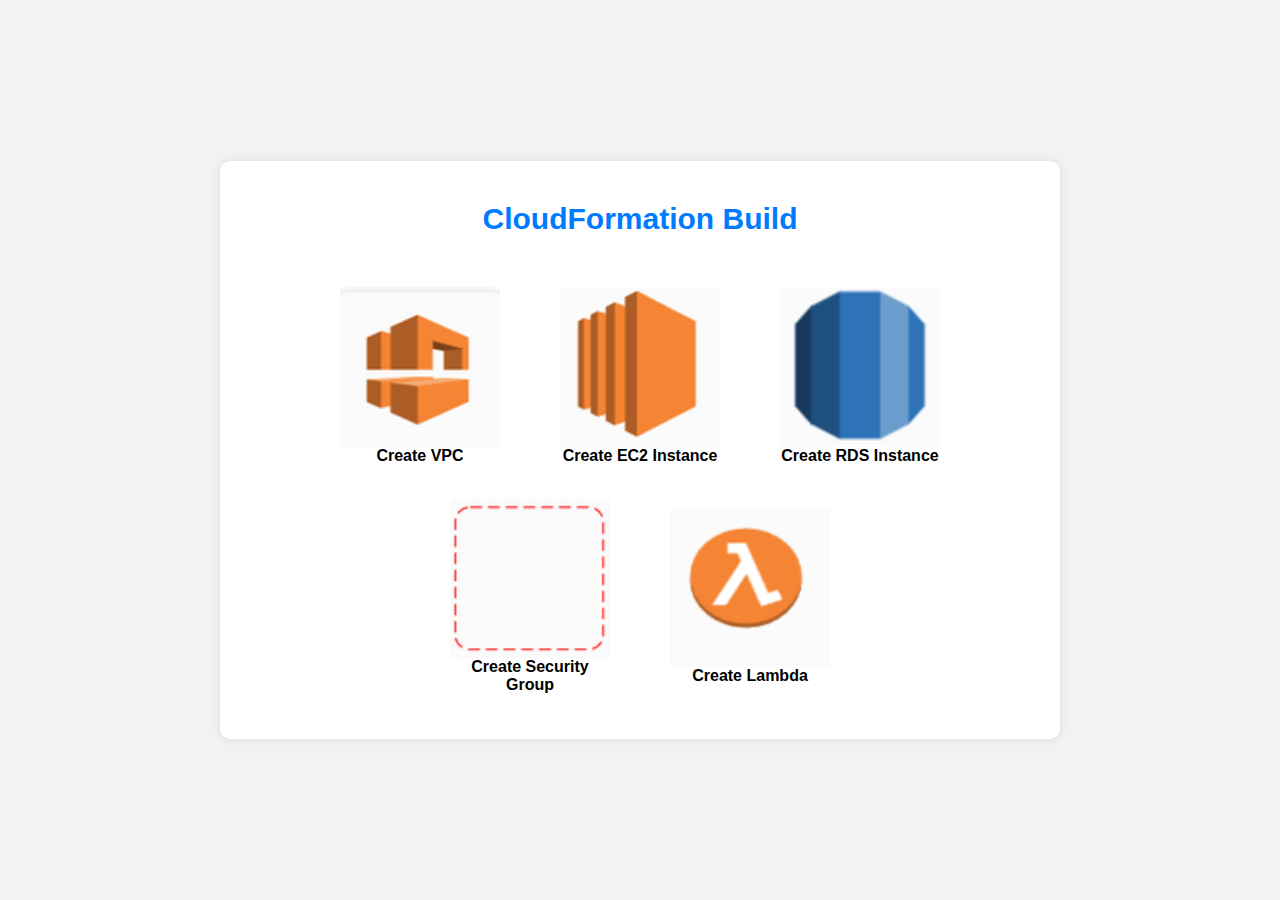
<file: index.html>
<!DOCTYPE html>
<html>
<head>
  <title>CloudFormation Build</title>
  <link rel="stylesheet" href="styles.css">
  <!-- Add Font Awesome -->
  <link rel="stylesheet" href="https://cdnjs.cloudflare.com/ajax/libs/font-awesome/6.0.0-beta3/css/all.min.css" integrity="sha512-ADw4ePFiE1DakDH9P/5VRxveiWn+yvIZ2xouVvVMyObg5oGy5uPQJBFVqRJhDL6OnK4JFpCOcGynLMenfSNGw==" crossorigin="anonymous" referrerpolicy="no-referrer" />
</head>
<body>
  <div class="container">
    <h1>CloudFormation Build</h1>
    <div class="resource-buttons">
      <button class="resource-button" id="createVPC">
        <img src="images/VPC.png" alt="VPC Icon">
        Create VPC
      </button>
      <button class="resource-button" id="createEC2Instance">
        <img src="images/EC2.png" alt="EC2 Icon">
        Create EC2 Instance
      </button>
      <button class="resource-button" id="createRDSInstance">
        <img src="images/RDS.png" alt="RDS Icon">
        Create RDS Instance
      </button>
      <button class="resource-button" id="createSecurityGroup">
        <img src="images/SecurityGroup.png" alt="Security Group Icon">
        Create Security Group
      </button>
      <button class="resource-button" id="createLambda">
        <img src="images/Lambda.png" alt="Lambda Icon">
        Create Lambda
      </button>
      <!-- Add more buttons for other resources as needed -->
    </div>
    <pre id="cloudFormationOutput"></pre>
  </div>
  <script src="script.js"></script>
</body>
</html>
</file>
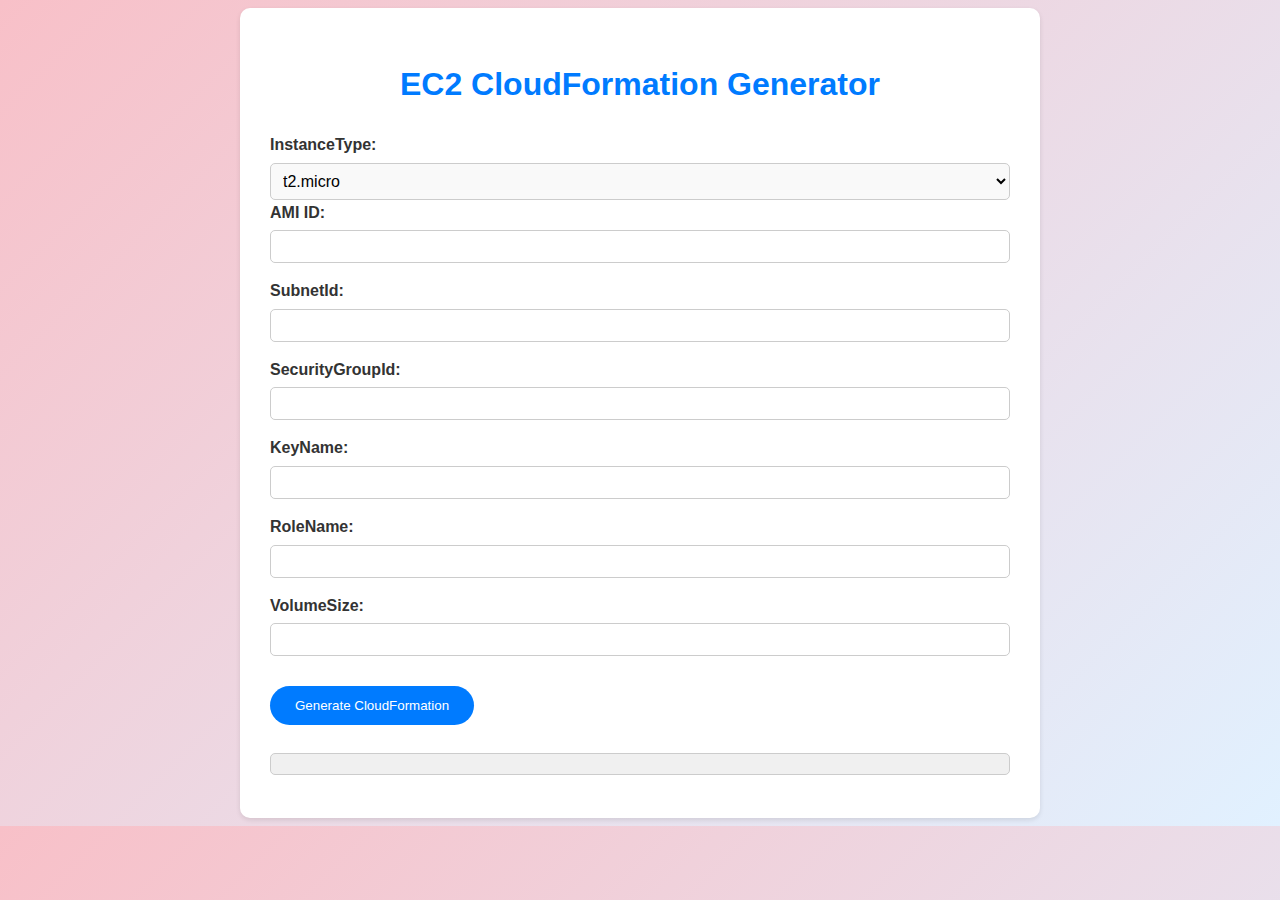
<file: ec2/ec2.html>
<!DOCTYPE html>
<html>
<head>
  <title>SecurityGroup CloudFormation Generator</title>
  <link rel="stylesheet" href="styles.css">
</head>
<body>
  <div class="container">
    <h1>EC2 CloudFormation Generator</h1>
    <form id="cloudFormationForm">
      <label for="InstanceType">InstanceType:</label>
      <select id="InstanceType" name="InstanceType">
        <option value="t2.micro">t2.micro</option>
        <option value="t2.small">t2.small</option>
        <option value="m5.large">m5.large</option>
        <!-- Add more options for other instance types if needed -->
      </select>
      <label for="AMI ID">AMI ID:</label>
      <input type="text" id="AMI ID" name="AMI ID">
      <label for="SubnetId">SubnetId:</label>
      <input type="text" id="SubnetId" name="SubnetId">
      <label for="SubnetId">SecurityGroupId:</label>
      <input type="text" id="SecurityGroupId" name="SecurityGroupId">
      <label for="KeyName">KeyName:</label>
      <input type="text" id="KeyName" name="KeyName">
      <label for="IamInstanceProfile">RoleName:</label>
      <input type="text" id="RoleName" name="RoleName">
      <label for="VolumeSize">VolumeSize:</label>
      <input type="text" id="VolumeSize" name="VolumeSize">
      <button type="submit">Generate CloudFormation</button> 
    </form>
    <pre id="cloudFormationOutput"></pre>
  </div>
  <script src="script.js"></script>
</body>
</html>
</file>
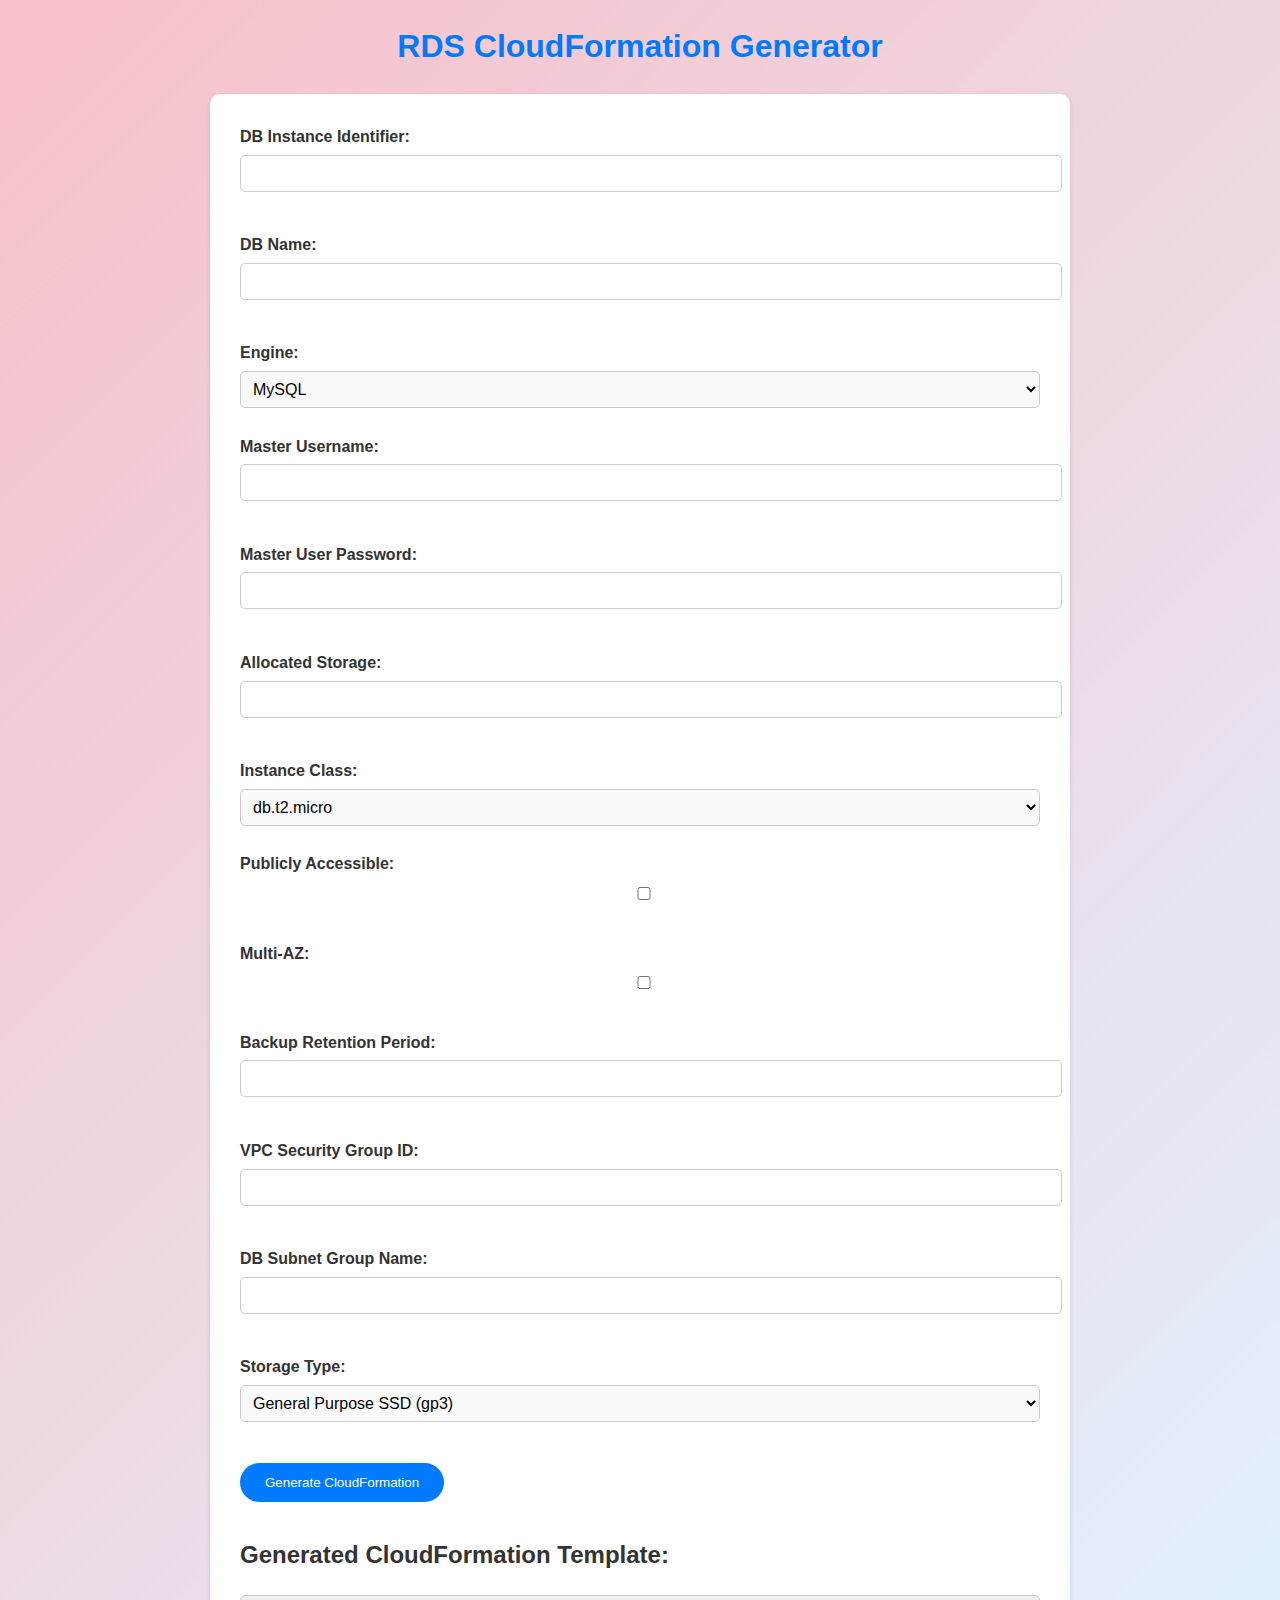
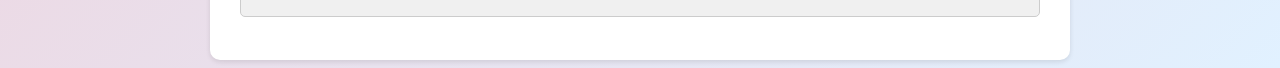
<file: rds/rds.html>
<!DOCTYPE html>
<html>

<head>
  <title>RDS CloudFormation Generator</title>
</head>

<body>
  <h1>RDS CloudFormation Generator</h1>

  <link rel="stylesheet" type="text/css" href="styles.css">

  <div class="container">
    <form id="rdsForm">
      <label for="DBInstanceIdentifier">DB Instance Identifier:</label>
      <input type="text" id="DBInstanceIdentifier" name="DBInstanceIdentifier"><br><br>

      <label for="DBName">DB Name:</label>
      <input type="text" id="DBName" name="DBName"><br><br>


      <label for="Engine">Engine:</label>
      <select id="Engine" name="Engine">
        <option value="mysql">MySQL</option>
        <option value="postgres">PostgreSQL</option>
      </select><br><br>

      <!-- <label for="EngineVersion">Engine Version:</label>
    <select id="EngineVersion" name="EngineVersion">
      <option value="5.7">5.7</option>
      <option value="8.0">8.0</option>
      添加其他引擎版本选项 -->
      <!-- </select><br><br> -->

      <label for="MasterUsername">Master Username:</label>
      <input type="text" id="MasterUsername" name="MasterUsername"><br><br>

      <label for="MasterUserPassword">Master User Password:</label>
      <input type="password" id="MasterUserPassword" name="MasterUserPassword"><br><br>

      <label for="AllocatedStorage">Allocated Storage:</label>
      <input type="number" id="AllocatedStorage" name="AllocatedStorage"><br><br>

      <label for="InstanceClass">Instance Class:</label>
      <select id="InstanceClass" name="InstanceClass">
        <option value="db.t2.micro">db.t2.micro</option>
        <option value="db.t3.micro">db.t3.micro</option>
        <option value="db.t3.small">db.t3.small</option>
        <!-- 添加其他实例类型选项 -->
      </select><br><br>

      <label for="PubliclyAccessible">Publicly Accessible:</label>
      <input type="checkbox" id="PubliclyAccessible" name="PubliclyAccessible"><br><br>

      <label for="MultiAZ">Multi-AZ:</label>
      <input type="checkbox" id="MultiAZ" name="MultiAZ"><br><br>

      <label for="BackupRetentionPeriod">Backup Retention Period:</label>
      <input type="number" id="BackupRetentionPeriod" name="BackupRetentionPeriod"><br><br>

      <label for="VPCSecurityGroupId">VPC Security Group ID:</label>
      <input type="text" id="VPCSecurityGroupId" name="VPCSecurityGroupId"><br><br>

      <label for="DBSubnetGroupName">DB Subnet Group Name:</label>
      <input type="text" id="DBSubnetGroupName" name="DBSubnetGroupName"><br><br>

      <label for="StorageType">Storage Type:</label>
      <select id="StorageType" name="StorageType">
        <option value="gp3">General Purpose SSD (gp3)</option>
        <option value="io1">Provisioned IOPS SSD (io1)</option>
        <!-- 添加其他存储类型选项 -->
      </select><br><br>

      <button type="submit">Generate CloudFormation</button>
    </form>

    <h2>Generated CloudFormation Template:</h2>
    <pre id="rdsCloudFormationOutput"></pre>
  </div>
  <script src="script.js"></script>

</body>

</html>
</file>
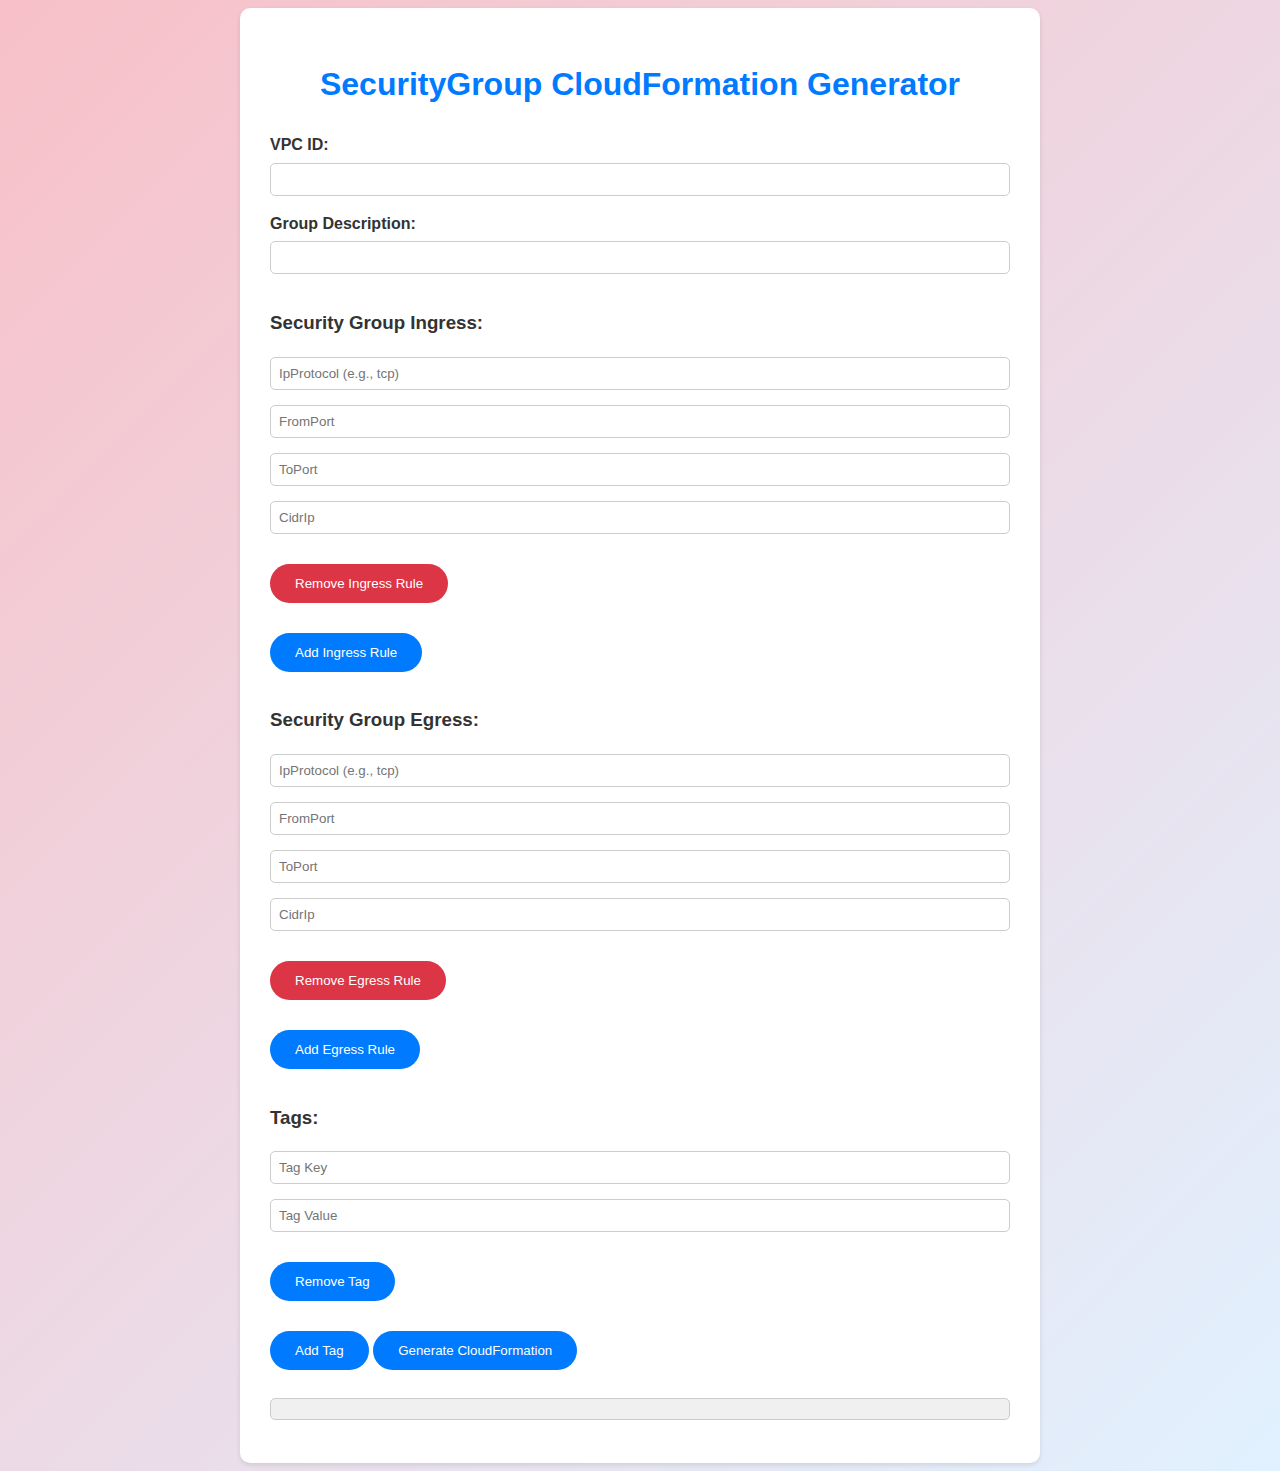
<file: securitygroup/securitygroup.html>
<!DOCTYPE html>
<html>
<head>
  <title>SecurityGroup CloudFormation Generator</title>
  <link rel="stylesheet" href="styles.css">
</head>
<body>
  <div class="container">
    <h1>SecurityGroup CloudFormation Generator</h1>
    <form id="cloudFormationForm">
      <label for="vpcId">VPC ID:</label>
      <input type="text" id="vpcId" name="vpcId">

      <label for="groupDescription">Group Description:</label>
      <input type="text" id="groupDescription" name="groupDescription">

      <h3>Security Group Ingress:</h3>
      <div id="ingressContainer">
        <div class="ingressRule">
          <input type="text" name="ingressIpProtocol[]" placeholder="IpProtocol (e.g., tcp)">
          <input type="number" name="ingressFromPort[]" placeholder="FromPort">
          <input type="number" name="ingressToPort[]" placeholder="ToPort">
          <input type="text" name="ingressCidrIp[]" placeholder="CidrIp">
          <button type="button" class="removeRule">Remove Ingress Rule</button>
        </div>
      </div>
      <button type="button" id="addIngressRule">Add Ingress Rule</button>

      <h3>Security Group Egress:</h3>
      <div id="egressContainer">
        <div class="egressRule">
          <input type="text" name="egressIpProtocol[]" placeholder="IpProtocol (e.g., tcp)">
          <input type="number" name="egressFromPort[]" placeholder="FromPort">
          <input type="number" name="egressToPort[]" placeholder="ToPort">
          <input type="text" name="egressCidrIp[]" placeholder="CidrIp">
          <button type="button" class="removeRule">Remove Egress Rule</button>
        </div>
      </div>
      <button type="button" id="addEgressRule">Add Egress Rule</button>

      <h3>Tags:</h3>
      <div id="tagsContainer">
        <div class="tag">
          <input type="text" name="tagKey[]" placeholder="Tag Key">
          <input type="text" name="tagValue[]" placeholder="Tag Value">
          <button type="button" class="removeTag">Remove Tag</button>
        </div>
      </div>
      <button type="button" id="addTag">Add Tag</button>

      <button type="submit">Generate CloudFormation</button>
    </form>
    <pre id="cloudFormationOutput"></pre>
  </div>
  <script src="script.js"></script>
</body>
</html>
</file>
<file: styles.css>
body {
  font-family: 'Helvetica Neue', Arial, sans-serif;
  background-color: #f2f2f2;
  margin: 0;
  display: flex;
  justify-content: center;
  align-items: center;
  height: 100vh;
}

.container {
  text-align: center;
  max-width: 800px;
  padding: 20px;
  background-color: #fff;
  border-radius: 10px;
  box-shadow: 0 0 10px rgba(0, 0, 0, 0.1);
}

h1 {
  font-size: 30px;
  margin-bottom: 30px;
  color: #007bff;
}

.resource-buttons {
  display: flex;
  flex-wrap: wrap;
  justify-content: center;
}

.resource-button {
  width: 200px; /* 设置按钮的固定宽度 */
  height: 200px; /* 设置按钮的固定高度 */
  margin: 10px;
  padding: 20px;
  font-size: 16px;
  font-weight: bold;
  color: #000;
  background-color: #fff;
  border: none;
  border-radius: 10px;
  cursor: pointer;
  transition: background-color 0.3s ease, transform 0.2s ease;
  display: flex;
  flex-direction: column;
  align-items: center;
  justify-content: center; /* 居中按钮内容 */
  overflow: hidden; /* 添加overflow属性，用于剪裁超出部分 */
}

.resource-button:hover {
  background-color: #FFF;
  transform: translateY(-5px);
}

.resource-button i {
  font-size: 36px;
  margin-bottom: 10px;
}

.resource-button img {
  position: inerit; /* 图片绝对定位 */
  top: 0;
  left: 0;
  width: 100%;
  height: 100%;
  object-fit: cover; /* 图片填充整个按钮区域 */
}

/* Set background color for each button */
#createVPC {
 /* background-color: #007bff;*/
}

#createEC2Instance {
  /*background-color: #33cc33;*/
}

#createRDSInstance {
  /*background-color: #ff6600;*/
}

#createSecurityGroup {
  /*background-color: #9933cc;*/
}
</file>
<file: ec2/styles.css>
/* 全局样式 */
* {
  box-sizing: border-box;
}

/* 下拉框的样式 */
select {
  width: 100%;
  padding: 8px;
  font-size: 16px;
  border: 1px solid #ccc;
  border-radius: 5px;
  background-color: #f9f9f9;
  /* appearance: none; 去除默认样式 */
}

/* 输入框的样式 */
input {
  width: 100%;
  padding: 8px; /* 调整与下拉框相同的内边距 */
  margin-bottom: 15px;
  border: 1px solid #ccc;
  border-radius: 5px;
  transition: border-color 0.3s;
}

body {
  font-family: "Arial", sans-serif;
  line-height: 1.6;
  color: #333;
  background-image: linear-gradient(135deg, #f8c0c8, #e1f1ff);
}

.container {
  max-width: 800px;
  margin: 0 auto;
  padding: 30px;
  background-color: #fff;
  box-shadow: 0 2px 5px rgba(0, 0, 0, 0.1);
  border-radius: 10px;
}

h1 {
  text-align: center;
  color: #007bff;
}

label {
  display: block;
  margin-bottom: 10px;
  font-weight: bold;
}

input:focus {
  border-color: #007bff;
}

button {
  padding: 12px 25px;
  background-color: #007bff;
  color: #fff;
  border: none;
  border-radius: 20px;
  cursor: pointer;
  margin: 15px 0; /* 添加上下外边距，这里设为15px */
  transition: background-color 0.3s;
}

button.removeRule {
  background-color: #dc3545;
}

pre {
  padding: 10px;
  background-color: #f0f0f0;
  border: 1px solid #ccc;
  border-radius: 5px;
  white-space: pre-wrap;
}


/* Styling for the label */
label {
  display: block;
  font-weight: bold;
  margin-bottom: 5px;
}

/* Styling for the select options */
select option {
  padding: 8px;
}

/* Styling for the select when focused or hovered */
select:focus,
select:hover {
  border-color: #007bff;
}
</file>
<file: rds/styles.css>
body {
  font-family: "Arial", sans-serif;
  line-height: 1.6;
  color: #333;
  background-image: linear-gradient(135deg, #f8c0c8, #e1f1ff);
}

.container {
  max-width: 800px;
  margin: 0 auto;
  padding: 30px;
  background-color: #fff;
  box-shadow: 0 2px 5px rgba(0, 0, 0, 0.1);
  border-radius: 10px;
}

h1 {
  text-align: center;
  color: #007bff;
}

label {
  display: block;
  margin-bottom: 10px;
  font-weight: bold;
}

input {
  width: 100%;
  padding: 10px;
  margin-bottom: 15px;
  border: 1px solid #ccc;
  border-radius: 5px;
  transition: border-color 0.3s;
}

input:focus {
  border-color: #007bff;
}

button {
  padding: 12px 25px;
  background-color: #007bff;
  color: #fff;
  border: none;
  border-radius: 20px;
  cursor: pointer;
  margin: 15px 0; /* 添加上下外边距，这里设为15px */
  transition: background-color 0.3s;
}

button.removeRule {
  background-color: #dc3545;
}

pre {
  padding: 10px;
  background-color: #f0f0f0;
  border: 1px solid #ccc;
  border-radius: 5px;
  white-space: pre-wrap;
}


/* Styling for the label */
label {
  display: block;
  font-weight: bold;
  margin-bottom: 5px;
}

/* Styling for the select element */
select {
  width: 100%;
  padding: 8px;
  font-size: 16px;
  border: 1px solid #ccc;
  border-radius: 5px;
  background-color: #f9f9f9;
}

/* Styling for the select options */
select option {
  padding: 8px;
}

/* Styling for the select when focused or hovered */
select:focus,
select:hover {
  border-color: #007bff;
}
</file>
<file: securitygroup/styles.css>
/* 全局样式 */
* {
  box-sizing: border-box;
}

/* 下拉框的样式 */
select {
  width: 100%;
  padding: 8px;
  font-size: 16px;
  border: 1px solid #ccc;
  border-radius: 5px;
  background-color: #f9f9f9;
  /* appearance: none; 去除默认样式 */
}

/* 输入框的样式 */
input {
  width: 100%;
  padding: 8px; /* 调整与下拉框相同的内边距 */
  margin-bottom: 15px;
  border: 1px solid #ccc;
  border-radius: 5px;
  transition: border-color 0.3s;
}

body {
  font-family: "Arial", sans-serif;
  line-height: 1.6;
  color: #333;
  background-image: linear-gradient(135deg, #f8c0c8, #e1f1ff);
}

.container {
  max-width: 800px;
  margin: 0 auto;
  padding: 30px;
  background-color: #fff;
  box-shadow: 0 2px 5px rgba(0, 0, 0, 0.1);
  border-radius: 10px;
}

h1 {
  text-align: center;
  color: #007bff;
}

label {
  display: block;
  margin-bottom: 10px;
  font-weight: bold;
}

input:focus {
  border-color: #007bff;
}

button {
  padding: 12px 25px;
  background-color: #007bff;
  color: #fff;
  border: none;
  border-radius: 20px;
  cursor: pointer;
  margin: 15px 0; /* 添加上下外边距，这里设为15px */
  transition: background-color 0.3s;
}

button.removeRule {
  background-color: #dc3545;
}

pre {
  padding: 10px;
  background-color: #f0f0f0;
  border: 1px solid #ccc;
  border-radius: 5px;
  white-space: pre-wrap;
}


/* Styling for the label */
label {
  display: block;
  font-weight: bold;
  margin-bottom: 5px;
}

/* Styling for the select options */
select option {
  padding: 8px;
}

/* Styling for the select when focused or hovered */
select:focus,
select:hover {
  border-color: #007bff;
}
</file>
